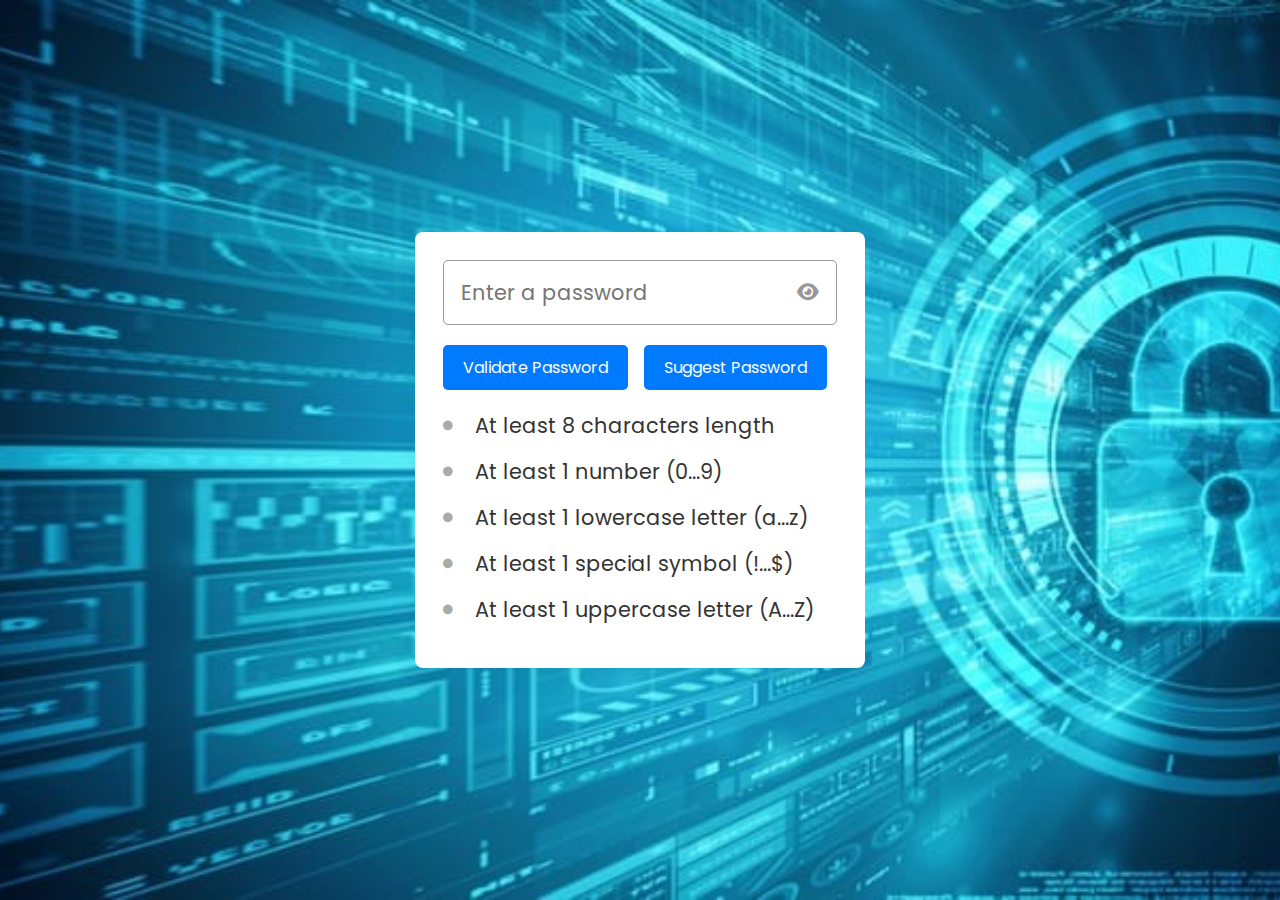
<file: index.html>
<!DOCTYPE html>
<html lang="en" dir="ltr">
  <head>
    <meta charset="utf-8">
    <title>Password Validation Checker || PBL-5thsem</title>
    <link rel="stylesheet" href="style.css">
    <meta name="viewport" content="width=device-width, initial-scale=1.0">
    <!-- Fontawesome Link for Icons -->
    <link rel="stylesheet" href="https://cdnjs.cloudflare.com/ajax/libs/font-awesome/6.3.0/css/all.min.css">
    <script src="script.js" defer></script>
  </head>
  <body>
    <div class="wrapper">
      <div class="pass-field">
        <input type="password" id="passwordInput" placeholder="Enter a password">
        <i class="fa-solid fa-eye"></i>
      </div>
      <div class="content">


<!-- ************************ pop up *********************** -->

    <!-- <input type="password" id="passwordInput" placeholder="Enter a password"> -->

    <button class="validate-btn" onclick="checkPassword()">Validate Password</button>

    <button id="redirectButton" oneclick="closePopup()">Suggest Password</button>

    <div id="overlay" onclick="closePopup()"></div>

    <div id="popup">
      <p id="popupMessage"></p>


      <button class="close-btn" onclick="closePopup()">Try Again</button>
      
    </div>


        <ul class="requirement-list">
          <li>
            <i class="fa-solid fa-circle"></i>
            <span>At least 8 characters length</span>
          </li>
          <li>
            <i class="fa-solid fa-circle"></i>
            <span>At least 1 number (0...9)</span>
          </li>
          <li>
            <i class="fa-solid fa-circle"></i>
            <span>At least 1 lowercase letter (a...z)</span>
          </li>
          <li>
            <i class="fa-solid fa-circle"></i>
            <span>At least 1 special symbol (!...$)</span>
          </li>
          <li>
            <i class="fa-solid fa-circle"></i>
            <span>At least 1 uppercase letter (A...Z)</span>
          </li>
        </ul>

      </div>
    </div>




  </body>
</html>
</file>
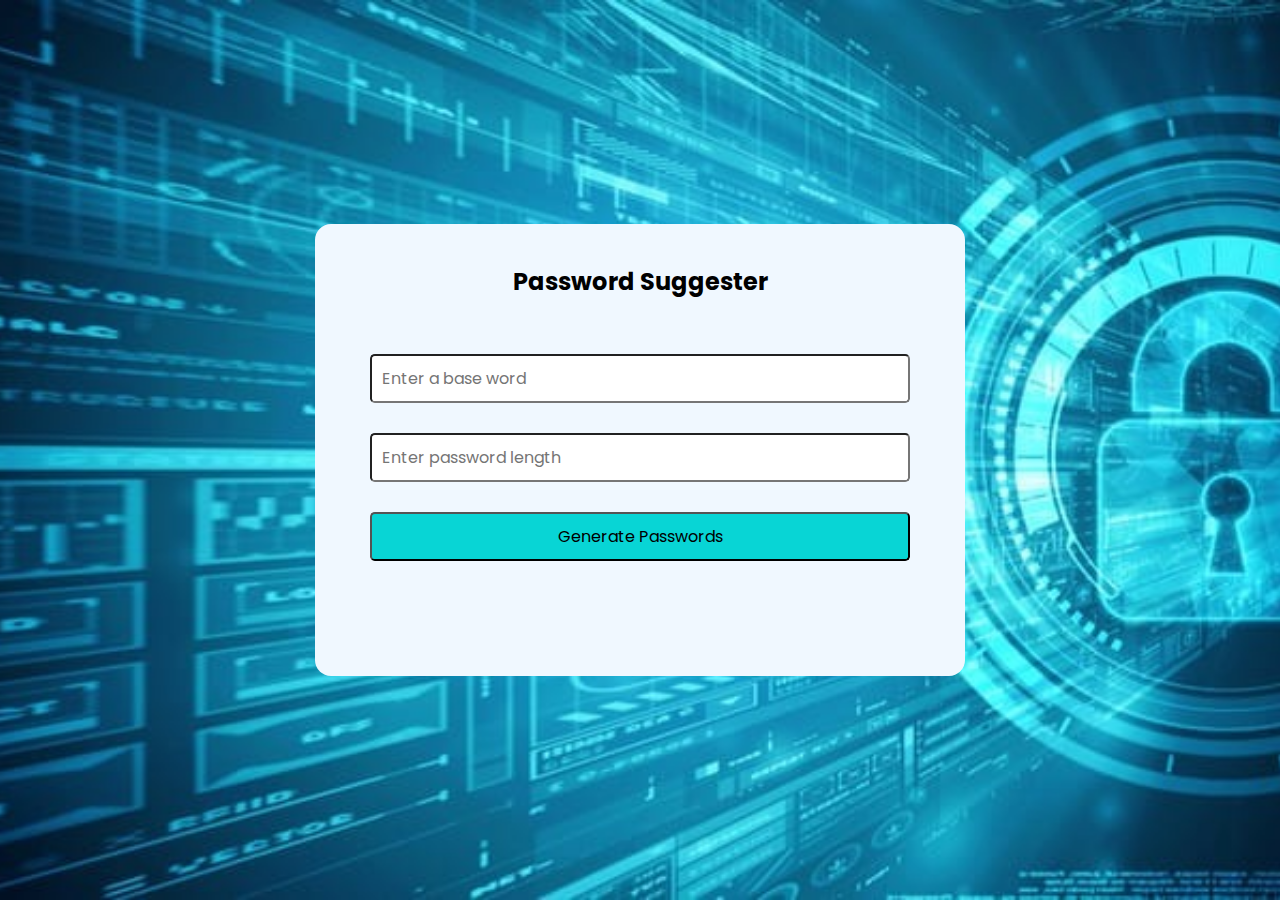
<file: suggestion.html>
<!DOCTYPE html>
<html lang="en">
<head>
    <meta charset="UTF-8">
    <meta name="viewport" content="width=device-width, initial-scale=1.0">
    <title>Display Sentence</title>

    <style>
        @import url('https://fonts.googleapis.com/css2?family=Poppins:wght@400;500;600&display=swap');

        * {
        margin: 0;
        padding: 0;
        box-sizing: border-box;
        font-family: "Poppins", sans-serif;
        }

        body {
            font-family: Arial, sans-serif;
            display: flex;
            align-items: center;
            justify-content: center;
            justify-items: center;
            min-height: 100vh;
            background-image: url(background.jpg);
            background-size: cover;
            background-position: center;
        }
        .Suggester{
           background-color: aliceblue;
           text-align: center;
           width: 650px;
           margin: 20px;
           border-radius: 1rem;

        }
        .content{
            display: flex;
            flex-direction: column;
            margin: 40px;
        }
        h2{
            margin-top: 40px;
        }
        input, button {
            margin: 15px;
            padding: 10px;
            font-size: 16px;
            border-radius: .3rem;
        }
        .passwords {
            font-weight: bold;
            color: green;
            margin: 30px;
            background-color: aliceblue;
        }
        button{
            background-color: rgb(8, 213, 213);
        }
        button:hover{
            background-color: rgb(0, 255, 255);
        }
    </style>
</head>
<body>
    <div class="Suggester">
    <h2>Password Suggester</h2>
    <div class="content">
    <input type="text" id="userInput" placeholder="Enter a base word">
    <input type="number" id="passwordLength" placeholder="Enter password length" min="8" max="20">
    <button onclick="generatePasswords()">Generate Passwords</button>
    <div class="passwords" id="passwords"></div></div></div>
    
    <script>
        function generatePasswords() {
            const input = document.getElementById('userInput').value;
            const length = parseInt(document.getElementById('passwordLength').value, 10);
            
            if (!input) {
                alert('Please enter a base word!');
                return;
            }
            
            if (isNaN(length) || length < 8) {
                alert('Password length must be at least 8 characters!');
                return;
            }
            if( isNaN(length) || length > 20){
                alert('Password length cannot be exceeded after 20 characters!');
                return;
            }
            
            const passwords = [];
            for (let i = 0; i < 3; i++) {
                passwords.push(generateSecurePassword(input, length));
            }
            
            const passwordContainer = document.getElementById('passwords');
            passwordContainer.innerHTML = passwords.map(pwd => `<div class="password">${pwd}</div>`).join('');
        }
        
        function generateSecurePassword(base, length) {
            const specialChars = '!@#$%^&*()_+{}[]<>?';
            let password = base.split('').sort(() => Math.random() - 0.5).join('');
            while (password.length < length - 2) {
                password += specialChars[Math.floor(Math.random() * specialChars.length)];
            }
            const randomNum = Math.floor(Math.random() * 100);
            const randomSpecial = specialChars[Math.floor(Math.random() * specialChars.length)];
            
            return (password + randomNum + randomSpecial).slice(0, length);
        }
    </script>
</body>
</html>
</file>
<file: style.css>
/* Import Google font - Poppins */
@import url('https://fonts.googleapis.com/css2?family=Poppins:wght@400;500;600&display=swap');
* {
  margin: 0;
  padding: 0;
  box-sizing: border-box;
  font-family: "Poppins", sans-serif;
}
body {
  display: flex;
  align-items: center;
  justify-content: center;
  min-height: 100vh;
  background-image: url('background.jpg');
  background-size: cover;
  background-position: center;
}
.wrapper {
  width: 450px;
  overflow: hidden;
  padding: 28px;
  border-radius: 8px;
  background: #fff;
  box-shadow: 0 10px 25px rgba(0,0,0,0.06);
}
.wrapper .pass-field {
  height: 65px;
  width: 100%;
  position: relative;
}
.pass-field input {
  width: 100%;
  height: 100%;
  outline: none;
  padding: 0 17px;
  font-size: 1.3rem;
  border-radius: 5px;
  border: 1px solid #999;
}
.pass-field input:focus {
  padding: 0 16px;
  border: 2px solid #4285F4;
}
.pass-field i {
  right: 18px;
  top: 50%;
  font-size: 1.2rem;
  color: #999;
  cursor: pointer;
  position: absolute;
  transform: translateY(-50%);
}
.wrapper .content {
  margin: 20px 0 10px;
}
.content p {
  color: #333;
  font-size: 1.3rem;
}
.content .requirement-list {
  margin-top: 20px;
}
.requirement-list li {
  font-size: 1.3rem;
  list-style: none;
  display: flex;
  align-items: center;
  margin-bottom: 15px;
}
.requirement-list li i {
  width: 20px;
  color: #aaa;
  font-size: 0.6rem;
}
.requirement-list li.valid i {
  font-size: 1.2rem;
  color: #4285F4;
}
.requirement-list li span {
  margin-left: 12px;
  color: #333;
}
.requirement-list li.valid span {
  color: #999;
}

@media screen and (max-width: 500px) {
  body, .wrapper {
    padding: 15px;
  }
  .wrapper .pass-field {
    height: 55px;
  }
  .pass-field input, .content p  {
    font-size: 1.15rem;
  }
  .pass-field i, .requirement-list li {
    font-size: 1.1rem;
  }
  .requirement-list li span {
    margin-left: 7px;
  }
  .validate-btn{
    width: 45%;
    margin-left: 3%;
  }

  #redirectButton{
    width: 45%;
  }
}

/* *************************** pop up *********************** */

#overlay {
  display: none;
  position: fixed;
  top: 0;
  left: 0;
  width: 100%;
  height: 100%;
  background: rgba(0, 0, 0, 0.5);
  z-index: 1;
}
/* Popup Box */
#popup {
  display: none;
  position: fixed;
  top: 50%;
  left: 50%;
  transform: translate(-50%, -50%);
  background: white;
  padding: 20px;
  border-radius: 10px;
  box-shadow: 0 4px 6px rgba(0, 0, 0, 0.1);
  z-index: 2;
  width: 300px;
  text-align: center;
}
/* Close Button */
.close-btn {
  margin-top: 10px;
  background: #f44336;
  color: white;
  border: none;
  padding: 10px 20px;
  border-radius: 5px;
  cursor: pointer;
}
.close-btn:hover {
  background: #d32f2f;
}
button {
  padding: 10px 20px;
  font-size: 16px;
  color: white;
  background-color: #007BFF;
  border: none;
  border-radius: 5px;
  cursor: pointer;
}
button:hover {
  background-color: #0056b3;
}
#redirectButton{
  margin-left: 3%;
}

@media screen and (max-width: 393px) {
  .validate-btn{
    width: 40%;
    margin-left: 5%;
  }

  #redirectButton{
    width: 40%;
    margin-left: 10%;
  }
  
}
</file>
